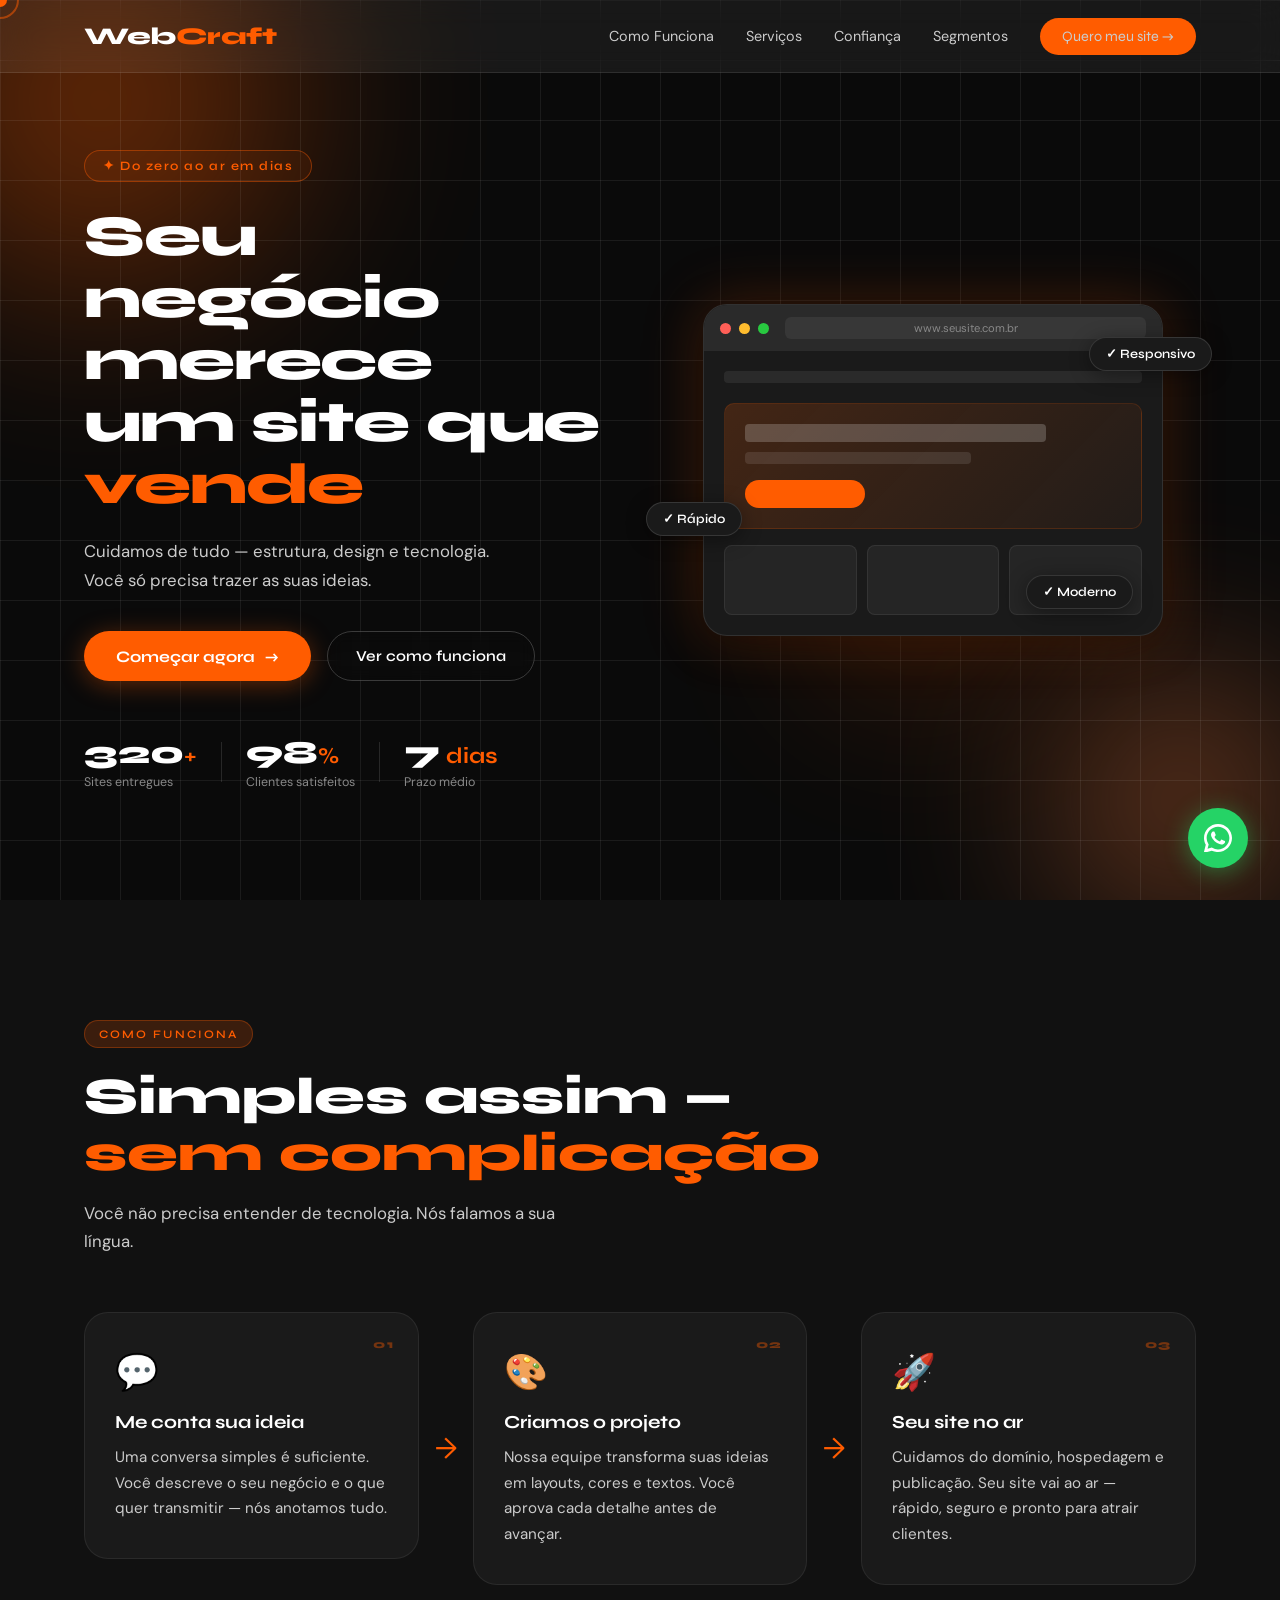
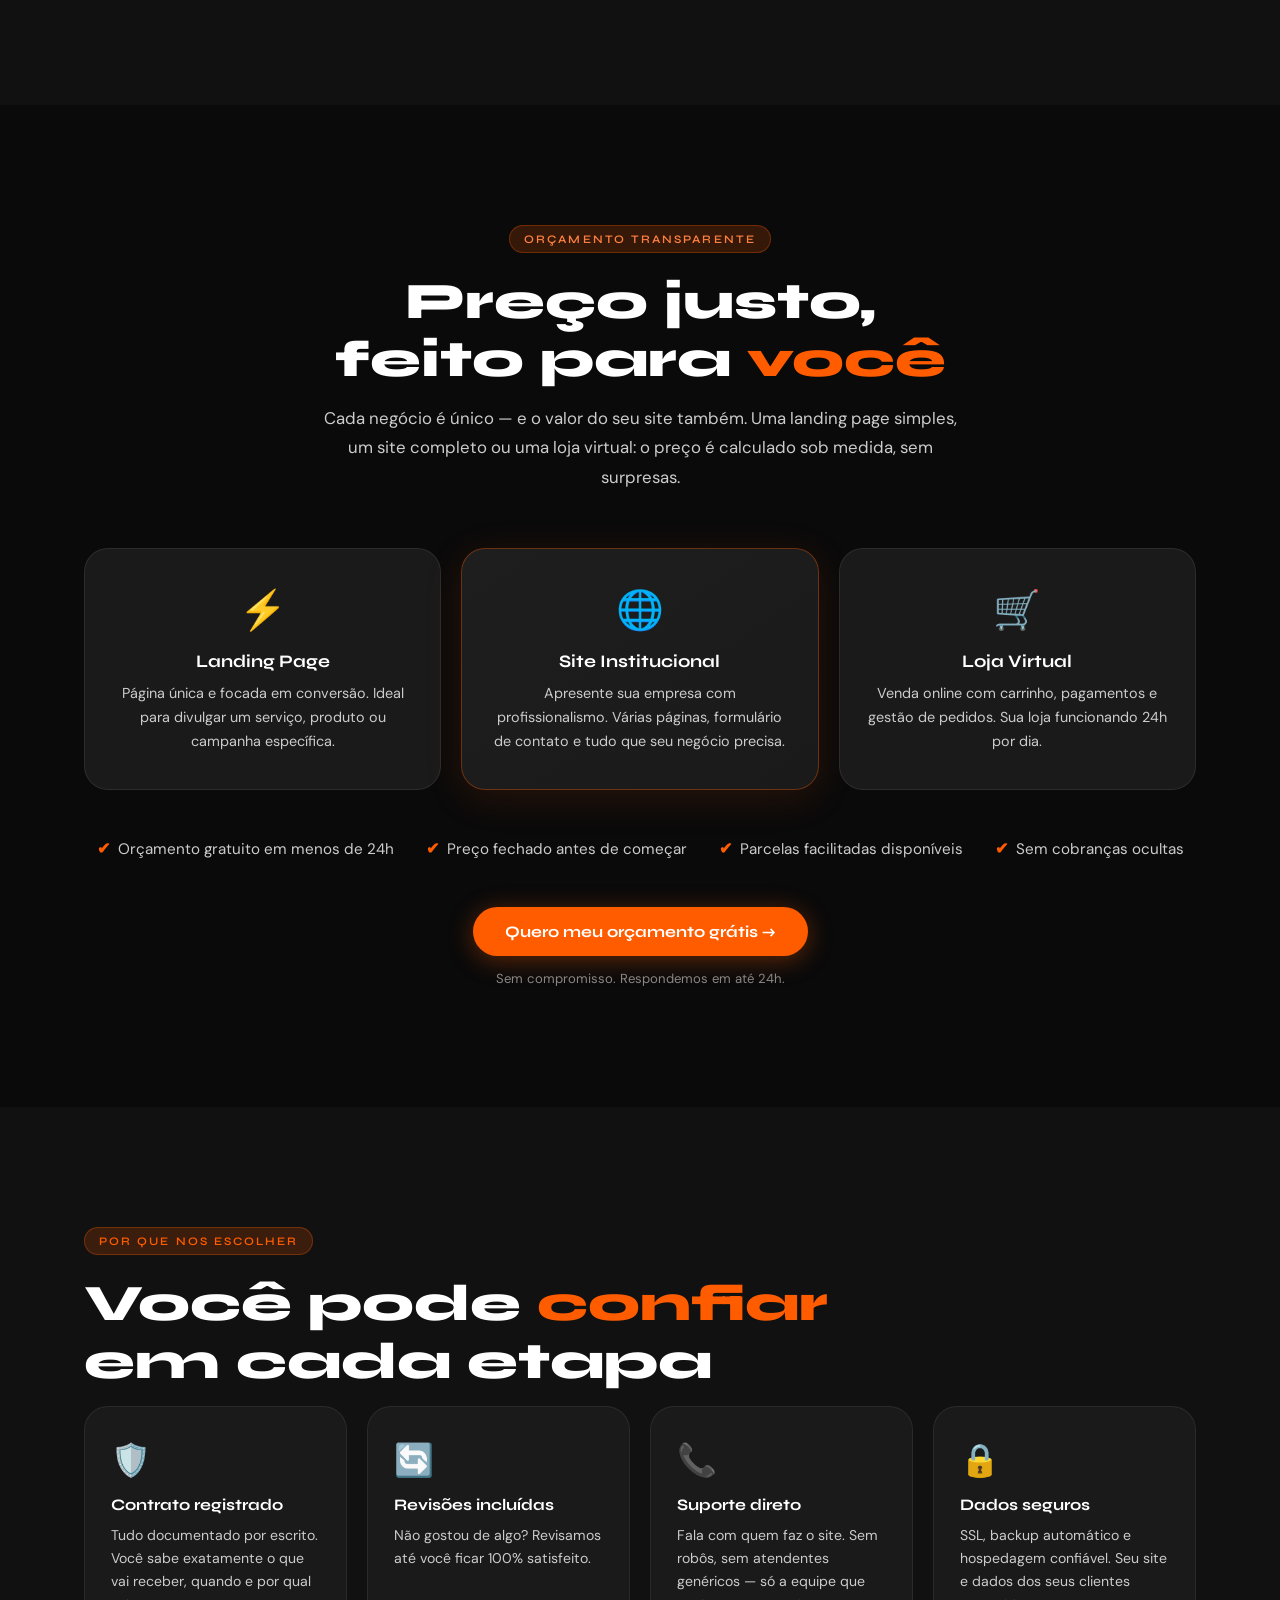
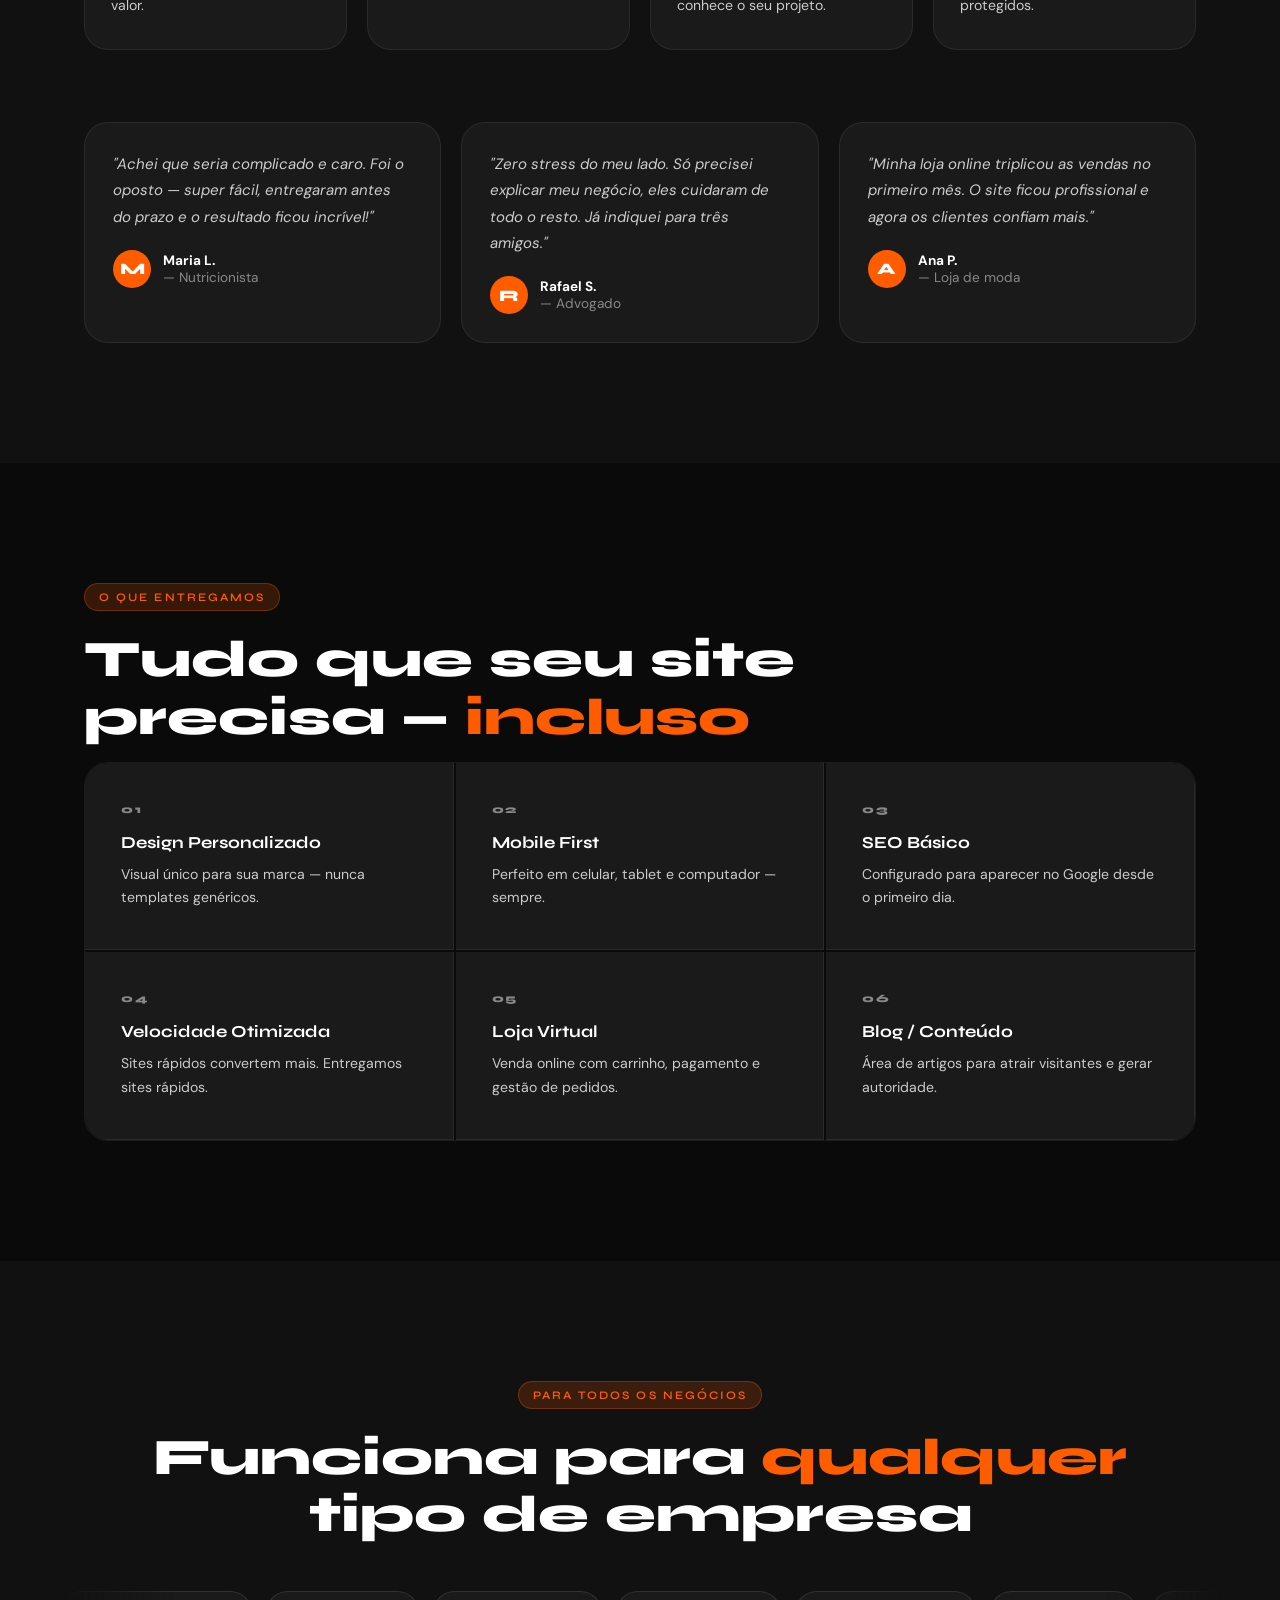
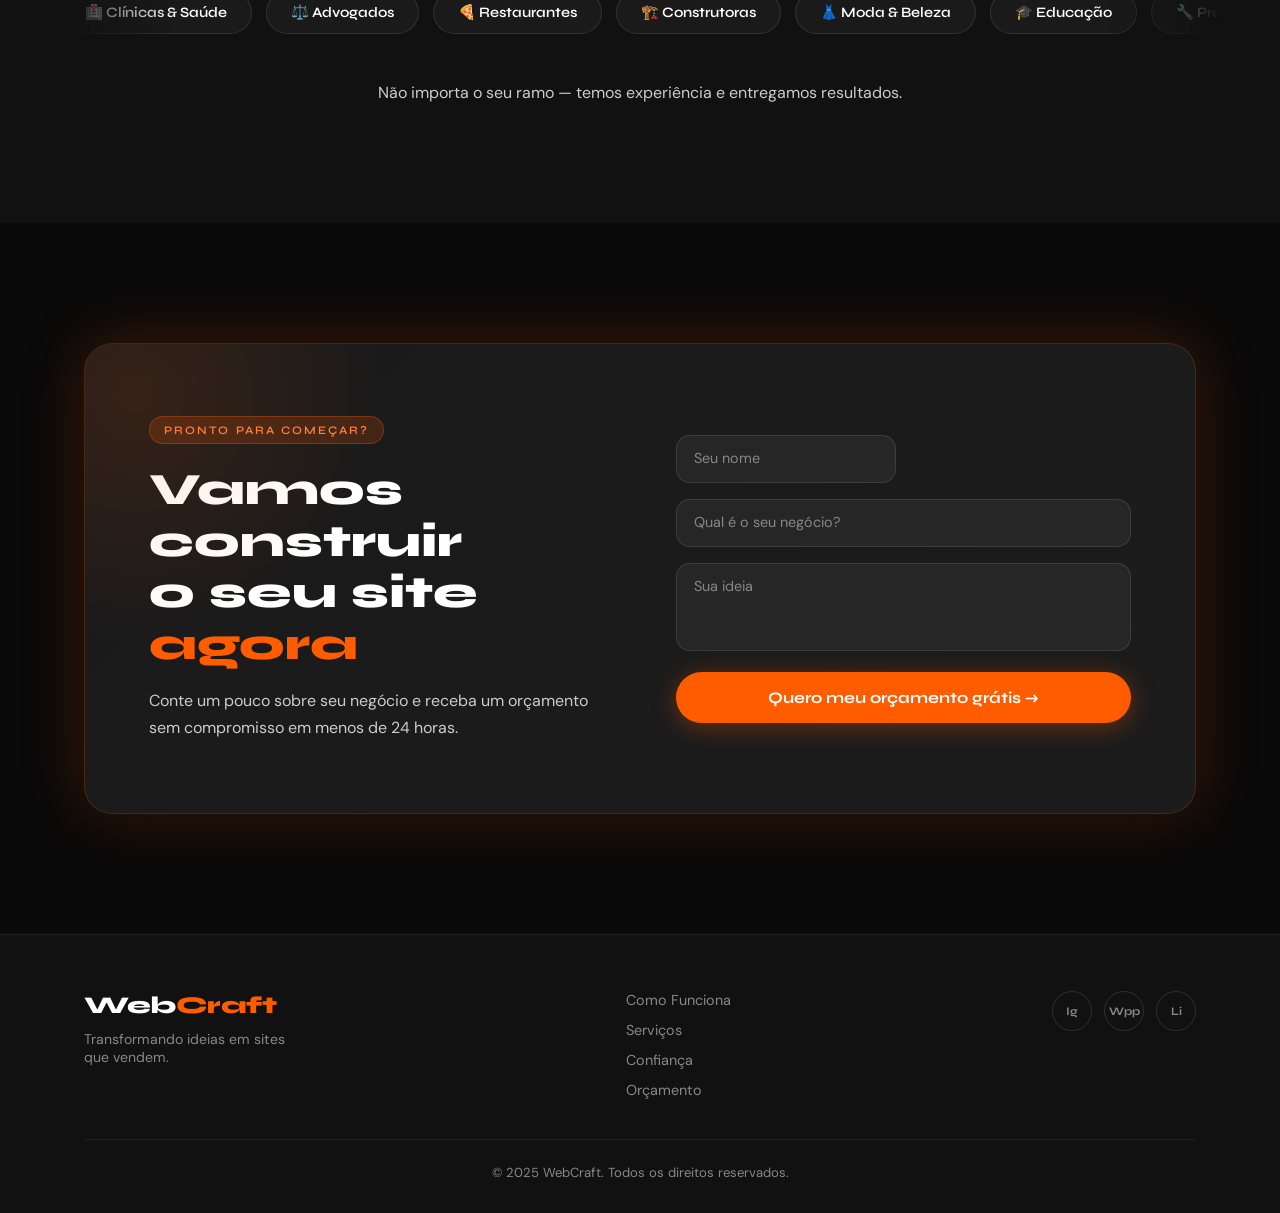
<file: index.html>
<!DOCTYPE html>
<html lang="pt-BR">
<head>
  <meta charset="UTF-8" />
  <meta name="viewport" content="width=device-width, initial-scale=1.0" />
  <title>WebCraft — Seu Site. Do Zero ao Ar.</title>

  <!-- Pré-carrega a fonte para evitar layout shift -->
  <link rel="preconnect" href="https://fonts.googleapis.com" />
  <link rel="preconnect" href="https://fonts.gstatic.com" crossorigin />
  <link href="https://fonts.googleapis.com/css2?family=Syne:wght@400;600;700;800&family=DM+Sans:wght@300;400;500&display=swap" rel="stylesheet" />

  <link rel="stylesheet" href="style.css" />
</head>
<body>

  <!-- CURSOR -->
  <div class="cursor" id="cursor"></div>
  <div class="cursor-trail" id="cursorTrail"></div>

  <!-- NAVBAR -->
  <header class="navbar" id="navbar">
    <div class="nav-inner">
      <a href="#" class="logo">Web<span>Craft</span></a>
      <nav class="nav-links">
        <a href="#como-funciona">Como Funciona</a>
        <a href="#servicos">Serviços</a>
        <a href="#confie">Confiança</a>
        <a href="#segmentos">Segmentos</a>
        <a href="#contato" class="btn-nav">Quero meu site →</a>
      </nav>
      <button class="menu-toggle" id="menuToggle" aria-label="Abrir menu">
        <span></span><span></span><span></span>
      </button>
    </div>
    <div class="nav-mobile" id="navMobile">
      <a href="#como-funciona">Como Funciona</a>
      <a href="#servicos">Serviços</a>
      <a href="#confie">Confiança</a>
      <a href="#segmentos">Segmentos</a>
      <a href="#contato">Quero meu site →</a>
    </div>
  </header>

  <!-- HERO -->
  <section class="hero-section" id="home">
    <div class="hero-bg">
      <div class="blob blob-1"></div>
      <div class="blob blob-2"></div>
      <div class="blob blob-3"></div>
      <div class="grid-overlay"></div>
    </div>

    <div class="hero-inner">
      <!-- COLUNA ESQUERDA -->
      <div class="hero-content">
        <div class="hero-badge reveal">✦ Do zero ao ar em dias</div>

        <h1 class="hero-title reveal">
          Seu negócio merece<br />
          um site que<br />
          <span class="hero-destaque" id="rotatingText">vende
        </h1>

        <p class="hero-sub reveal">
          Cuidamos de tudo — estrutura, design e tecnologia.<br />
          Você só precisa trazer as suas ideias.
        </p>

        <div class="hero-actions reveal">
          <a href="#contato" class="btn-primary">Começar agora <span class="arrow">→</span></a>
          <a href="#como-funciona" class="btn-ghost">Ver como funciona</a>
        </div>

        <div class="hero-stats reveal">
          <div class="stat">
            <span class="stat-num" data-target="320">0</span><span class="stat-suf">+</span>
            <p>Sites entregues</p>
          </div>
          <div class="stat-divider"></div>
          <div class="stat">
            <span class="stat-num" data-target="98">0</span><span class="stat-suf">%</span>
            <p>Clientes satisfeitos</p>
          </div>
          <div class="stat-divider"></div>
          <div class="stat">
            <span class="stat-num" data-target="7">0</span><span class="stat-suf"> dias</span>
            <p>Prazo médio</p>
          </div>
        </div>
      </div>

      <!-- COLUNA DIREITA -->
      <div class="hero-visual reveal">
        <div class="mockup-window">
          <div class="mockup-bar">
            <span class="dot red"></span>
            <span class="dot yellow"></span>
            <span class="dot green"></span>
            <div class="mockup-url">www.seusite.com.br</div>
          </div>
          <div class="mockup-body">
            <div class="mock-nav"></div>
            <div class="mock-hero">
              <div class="mock-h1"></div>
              <div class="mock-h2"></div>
              <div class="mock-btn"></div>
            </div>
            <div class="mock-cards">
              <div class="mock-card"></div>
              <div class="mock-card"></div>
              <div class="mock-card"></div>
            </div>
          </div>
        </div>
        <div class="floating-tag tag-1">✓ Responsivo</div>
        <div class="floating-tag tag-2">✓ Rápido</div>
        <div class="floating-tag tag-3">✓ Moderno</div>
      </div>
    </div>
  </section>

  <!-- COMO FUNCIONA -->
  <section class="como-funciona" id="como-funciona">
    <div class="container">
      <div class="section-label reveal">Como funciona</div>
      <h2 class="section-title reveal">Simples assim —<br /><em>sem complicação</em></h2>
      <p class="section-sub reveal">Você não precisa entender de tecnologia. Nós falamos a sua língua.</p>
      <div class="steps">
        <div class="step reveal">
          <div class="step-number">01</div>
          <div class="step-icon">💬</div>
          <h3>Me conta sua ideia</h3>
          <p>Uma conversa simples é suficiente. Você descreve o seu negócio e o que quer transmitir — nós anotamos tudo.</p>
        </div>
        <div class="step-arrow reveal">→</div>
        <div class="step reveal">
          <div class="step-number">02</div>
          <div class="step-icon">🎨</div>
          <h3>Criamos o projeto</h3>
          <p>Nossa equipe transforma suas ideias em layouts, cores e textos. Você aprova cada detalhe antes de avançar.</p>
        </div>
        <div class="step-arrow reveal">→</div>
        <div class="step reveal">
          <div class="step-number">03</div>
          <div class="step-icon">🚀</div>
          <h3>Seu site no ar</h3>
          <p>Cuidamos do domínio, hospedagem e publicação. Seu site vai ao ar — rápido, seguro e pronto para atrair clientes.</p>
        </div>
      </div>
    </div>
  </section>

  <!-- ORÇAMENTO -->
  <section class="orcamento" id="orcamento">
    <div class="container">
      <div class="orc-top reveal">
        <div class="section-label light">Orçamento transparente</div>
        <h2 class="section-title light">Preço justo,<br />feito para <em>você</em></h2>
        <p class="orc-intro">Cada negócio é único — e o valor do seu site também. Uma landing page simples, um site completo ou uma loja virtual: o preço é calculado sob medida, sem surpresas.</p>
      </div>
      <div class="orc-tipos reveal">
        <div class="orc-tipo-card">
          <div class="orc-tipo-icon">⚡</div>
          <h4>Landing Page</h4>
          <p>Página única e focada em conversão. Ideal para divulgar um serviço, produto ou campanha específica.</p>
        </div>
        <div class="orc-tipo-card destaque">
          <div class="orc-tipo-icon">🌐</div>
          <h4>Site Institucional</h4>
          <p>Apresente sua empresa com profissionalismo. Várias páginas, formulário de contato e tudo que seu negócio precisa.</p>
        </div>
        <div class="orc-tipo-card">
          <div class="orc-tipo-icon">🛒</div>
          <h4>Loja Virtual</h4>
          <p>Venda online com carrinho, pagamentos e gestão de pedidos. Sua loja funcionando 24h por dia.</p>
        </div>
      </div>
      <div class="orc-garantias reveal">
        <div class="orc-garantia"><span class="check">✔</span> Orçamento gratuito em menos de 24h</div>
        <div class="orc-garantia"><span class="check">✔</span> Preço fechado antes de começar</div>
        <div class="orc-garantia"><span class="check">✔</span> Parcelas facilitadas disponíveis</div>
        <div class="orc-garantia"><span class="check">✔</span> Sem cobranças ocultas</div>
      </div>
      <div class="orc-cta reveal">
        <a href="#contato" class="btn-primary">Quero meu orçamento grátis →</a>
        <p class="orc-obs">Sem compromisso. Respondemos em até 24h.</p>
      </div>
    </div>
  </section>

  <!-- CONFIANÇA -->
  <section class="confie" id="confie">
    <div class="container">
      <div class="section-label reveal">Por que nos escolher</div>
      <h2 class="section-title reveal">Você pode <em>confiar</em><br />em cada etapa</h2>
      <div class="trust-grid">
        <div class="trust-card reveal">
          <div class="trust-icon">🛡️</div>
          <h3>Contrato registrado</h3>
          <p>Tudo documentado por escrito. Você sabe exatamente o que vai receber, quando e por qual valor.</p>
        </div>
        <div class="trust-card reveal">
          <div class="trust-icon">🔄</div>
          <h3>Revisões incluídas</h3>
          <p>Não gostou de algo? Revisamos até você ficar 100% satisfeito.</p>
        </div>
        <div class="trust-card reveal">
          <div class="trust-icon">📞</div>
          <h3>Suporte direto</h3>
          <p>Fala com quem faz o site. Sem robôs, sem atendentes genéricos — só a equipe que conhece o seu projeto.</p>
        </div>
        <div class="trust-card reveal">
          <div class="trust-icon">🔒</div>
          <h3>Dados seguros</h3>
          <p>SSL, backup automático e hospedagem confiável. Seu site e dados dos seus clientes protegidos.</p>
        </div>
      </div>
      <div class="depoimentos reveal">
        <div class="dep-card">
          <p>"Achei que seria complicado e caro. Foi o oposto — super fácil, entregaram antes do prazo e o resultado ficou incrível!"</p>
          <div class="dep-author"><div class="dep-avatar">M</div><span><strong>Maria L.</strong> — Nutricionista</span></div>
        </div>
        <div class="dep-card">
          <p>"Zero stress do meu lado. Só precisei explicar meu negócio, eles cuidaram de todo o resto. Já indiquei para três amigos."</p>
          <div class="dep-author"><div class="dep-avatar">R</div><span><strong>Rafael S.</strong> — Advogado</span></div>
        </div>
        <div class="dep-card">
          <p>"Minha loja online triplicou as vendas no primeiro mês. O site ficou profissional e agora os clientes confiam mais."</p>
          <div class="dep-author"><div class="dep-avatar">A</div><span><strong>Ana P.</strong> — Loja de moda</span></div>
        </div>
      </div>
    </div>
  </section>

  <!-- SERVIÇOS -->
  <section class="servicos" id="servicos">
    <div class="container">
      <div class="section-label reveal">O que entregamos</div>
      <h2 class="section-title reveal">Tudo que seu site<br />precisa — <em>incluso</em></h2>
      <div class="servicos-grid">
        <div class="servico-item reveal"><span>01</span><h4>Design Personalizado</h4><p>Visual único para sua marca — nunca templates genéricos.</p></div>
        <div class="servico-item reveal"><span>02</span><h4>Mobile First</h4><p>Perfeito em celular, tablet e computador — sempre.</p></div>
        <div class="servico-item reveal"><span>03</span><h4>SEO Básico</h4><p>Configurado para aparecer no Google desde o primeiro dia.</p></div>
        <div class="servico-item reveal"><span>04</span><h4>Velocidade Otimizada</h4><p>Sites rápidos convertem mais. Entregamos sites rápidos.</p></div>
        <div class="servico-item reveal"><span>05</span><h4>Loja Virtual</h4><p>Venda online com carrinho, pagamento e gestão de pedidos.</p></div>
        <div class="servico-item reveal"><span>06</span><h4>Blog / Conteúdo</h4><p>Área de artigos para atrair visitantes e gerar autoridade.</p></div>
      </div>
    </div>
  </section>

  <!-- SEGMENTOS -->
  <section class="segmentos" id="segmentos">
    <div class="container">
      <div class="section-label reveal">Para todos os negócios</div>
      <h2 class="section-title reveal">Funciona para <em>qualquer</em><br />tipo de empresa</h2>
      <div class="seg-track-wrap">
        <div class="seg-track">
          <div class="seg-pill">🏥 Clínicas & Saúde</div>
          <div class="seg-pill">⚖️ Advogados</div>
          <div class="seg-pill">🍕 Restaurantes</div>
          <div class="seg-pill">🏗️ Construtoras</div>
          <div class="seg-pill">👗 Moda & Beleza</div>
          <div class="seg-pill">🎓 Educação</div>
          <div class="seg-pill">🔧 Prestadores de Serviço</div>
          <div class="seg-pill">🏠 Imobiliárias</div>
          <div class="seg-pill">📸 Fotógrafos</div>
          <div class="seg-pill">💼 Consultores</div>
          <div class="seg-pill">🐾 Pet shops</div>
          <div class="seg-pill">🎨 Designers</div>
          <div class="seg-pill">🏥 Clínicas & Saúde</div>
          <div class="seg-pill">⚖️ Advogados</div>
          <div class="seg-pill">🍕 Restaurantes</div>
          <div class="seg-pill">🏗️ Construtoras</div>
          <div class="seg-pill">👗 Moda & Beleza</div>
          <div class="seg-pill">🎓 Educação</div>
          <div class="seg-pill">🔧 Prestadores de Serviço</div>
          <div class="seg-pill">🏠 Imobiliárias</div>
          <div class="seg-pill">📸 Fotógrafos</div>
          <div class="seg-pill">💼 Consultores</div>
          <div class="seg-pill">🐾 Pet shops</div>
          <div class="seg-pill">🎨 Designers</div>
        </div>
      </div>
      <p class="seg-cta reveal">Não importa o seu ramo — temos experiência e entregamos resultados.</p>
    </div>
  </section>

  <!-- CONTATO -->
  <section class="contato" id="contato">
    <div class="container">
      <div class="cta-box reveal">
        <div class="cta-blob"></div>
        <div class="cta-text">
          <div class="section-label light">Pronto para começar?</div>
          <h2>Vamos construir<br />o seu site <em>agora</em></h2>
          <p>Conte um pouco sobre seu negócio e receba um orçamento sem compromisso em menos de 24 horas.</p>
        </div>
        <form class="cta-form" id="ctaForm" novalidate>
          <div class="form-row">
            <div class="form-group">
              <input type="text" id="nome" placeholder="Seu nome" required />
              <label for="nome">Seu nome</label>
            </div>
          </div>
          <div class="form-group">
            <input type="text" id="negocio" placeholder="Qual é o seu negócio?" required />
            <label for="negocio">Qual é o seu negócio?</label>
          </div>
          <div class="form-group">
            <textarea id="ideia" rows="3" placeholder="Descreva sua ideia (pode ser curto!)"></textarea>
            <label for="ideia">Sua ideia</label>
          </div>
          <button type="submit" class="btn-submit">
            <span class="btn-text">Quero meu orçamento grátis →</span>
            <span class="btn-loading" style="display:none">Enviando...</span>
          </button>
          <div class="form-success" id="formSuccess">
            ✅ Recebemos! Entraremos em contato em até 24h.
          </div>
        </form>
      </div>
    </div>
  </section>

  <!-- FOOTER -->
  <footer class="footer">
    <div class="container">
      <div class="footer-inner">
        <div class="footer-brand">
          <a href="#" class="logo">Web<span>Craft</span></a>
          <p>Transformando ideias em sites que vendem.</p>
        </div>
        <div class="footer-links">
          <a href="#como-funciona">Como Funciona</a>
          <a href="#servicos">Serviços</a>
          <a href="#confie">Confiança</a>
          <a href="#contato">Orçamento</a>
        </div>
        <div class="footer-social">
          <a href="#" aria-label="Instagram">Ig</a>
          <a href="#" aria-label="WhatsApp">Wpp</a>
          <a href="#" aria-label="LinkedIn">Li</a>
        </div>
      </div>
      <div class="footer-bottom">
        <p>© 2025 WebCraft. Todos os direitos reservados.</p>
      </div>
    </div>
  </footer>

<!-- BOTÃO FLUTUANTE WHATSAPP -->
  <a href="https://wa.me/5527997474351?text=Olá!%20Vim%20pelo%20site%20e%20quero%20um%20orçamento!" 
   class="whatsapp-float" 
   target="_blank" 
   aria-label="Falar no WhatsApp">
   <svg xmlns="http://www.w3.org/2000/svg" viewBox="0 0 24 24" fill="white" width="28" height="28">
     <path d="M17.472 14.382c-.297-.149-1.758-.867-2.03-.967-.273-.099-.471-.148-.67.15-.197.297-.767.966-.94 1.164-.173.199-.347.223-.644.075-.297-.15-1.255-.463-2.39-1.475-.883-.788-1.48-1.761-1.653-2.059-.173-.297-.018-.458.13-.606.134-.133.298-.347.446-.52.149-.174.198-.298.298-.497.099-.198.05-.371-.025-.52-.075-.149-.669-1.612-.916-2.207-.242-.579-.487-.5-.669-.51-.173-.008-.371-.01-.57-.01-.198 0-.52.074-.792.372-.272.297-1.04 1.016-1.04 2.479 0 1.462 1.065 2.875 1.213 3.074.149.198 2.096 3.2 5.077 4.487.709.306 1.262.489 1.694.625.712.227 1.36.195 1.871.118.571-.085 1.758-.719 2.006-1.413.248-.694.248-1.289.173-1.413-.074-.124-.272-.198-.57-.347z"/>
     <path d="M12 0C5.373 0 0 5.373 0 12c0 2.123.554 4.117 1.528 5.845L.057 23.526a.75.75 0 00.917.917l5.681-1.471A11.945 11.945 0 0012 24c6.627 0 12-5.373 12-12S18.627 0 12 0zm0 21.75a9.695 9.695 0 01-4.943-1.352l-.355-.21-3.671.95.974-3.564-.23-.368A9.694 9.694 0 012.25 12C2.25 6.615 6.615 2.25 12 2.25S21.75 6.615 21.75 12 17.385 21.75 12 21.75z"/>
   </svg>
   <span class="whatsapp-tooltip">Falar no WhatsApp</span>
   </a>

  <script src="script.js"></script>
</body>
</html>
</file>
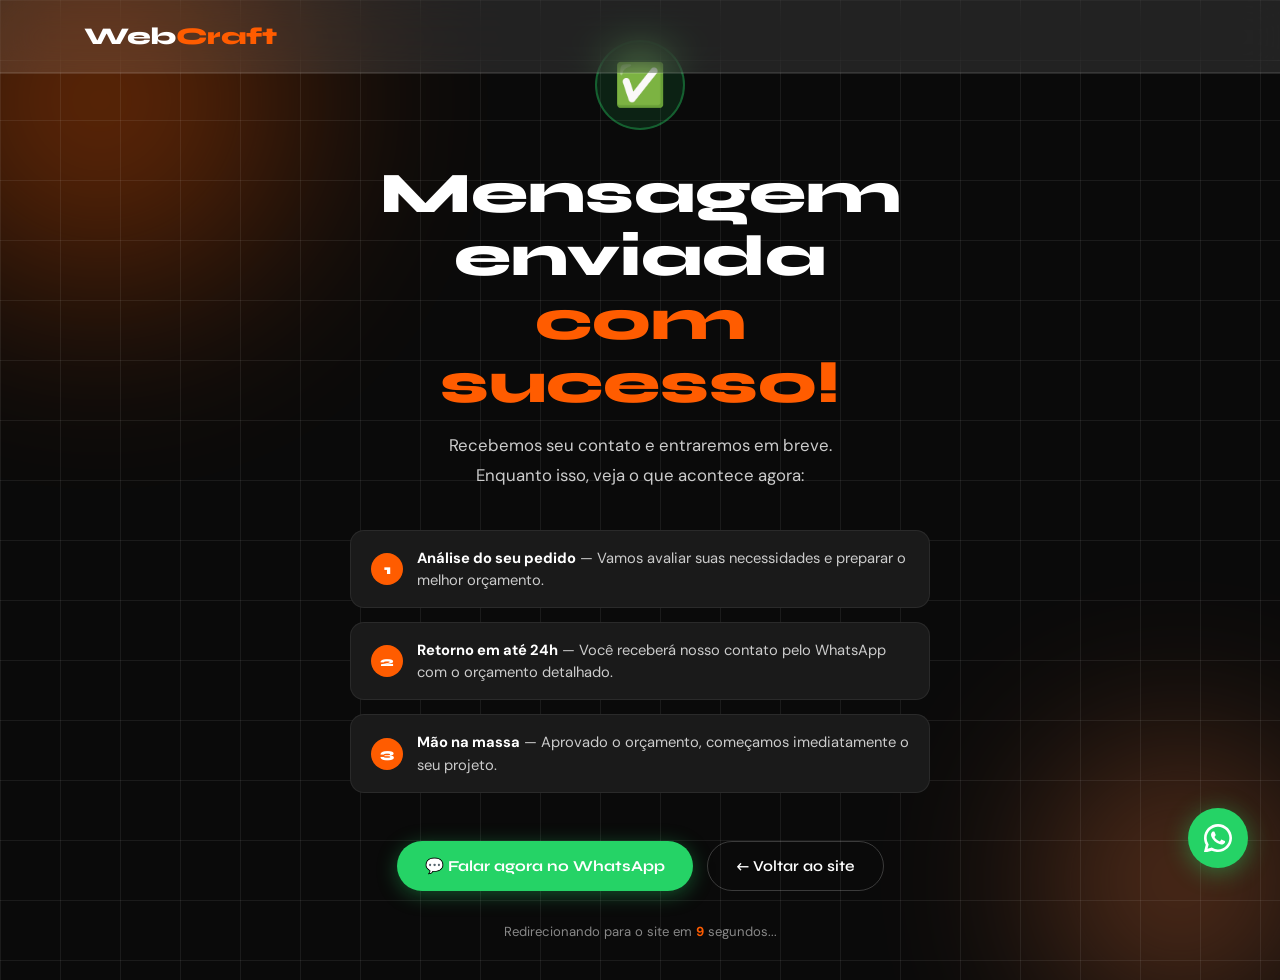
<file: obrigado.html>
<!DOCTYPE html>
<html lang="pt-BR">
<head>
  <meta charset="UTF-8" />
  <meta name="viewport" content="width=device-width, initial-scale=1.0" />
  <title>Obrigado! — WebCraft</title>
  <link rel="preconnect" href="https://fonts.googleapis.com" />
  <link rel="preconnect" href="https://fonts.gstatic.com" crossorigin />
  <link href="https://fonts.googleapis.com/css2?family=Syne:wght@400;600;700;800&family=DM+Sans:wght@300;400;500&display=swap" rel="stylesheet" />
  <link rel="stylesheet" href="style.css" />
</head>
<body>

  <!-- NAVBAR -->
  <header class="navbar scrolled">
    <div class="nav-inner">
      <a href="index.html" class="logo">Web<span>Craft</span></a>
    </div>
  </header>

  <!-- CONTEÚDO -->
  <section class="obrigado-section">
    <div class="obrigado-bg">
      <div class="blob blob-1"></div>
      <div class="blob blob-2"></div>
      <div class="grid-overlay"></div>
    </div>

    <div class="obrigado-inner">
      <div class="obrigado-icon">✅</div>

      <h1 class="obrigado-title">
        Mensagem enviada<br /><span>com sucesso!</span>
      </h1>

      <p class="obrigado-sub">
        Recebemos seu contato e entraremos em breve.<br />
        Enquanto isso, veja o que acontece agora:
      </p>

      <div class="obrigado-steps">
        <div class="obrigado-step">
          <div class="obrigado-step-num">1</div>
          <p><strong>Análise do seu pedido</strong> — Vamos avaliar suas necessidades e preparar o melhor orçamento.</p>
        </div>
        <div class="obrigado-step">
          <div class="obrigado-step-num">2</div>
          <p><strong>Retorno em até 24h</strong> — Você receberá nosso contato pelo WhatsApp com o orçamento detalhado.</p>
        </div>
        <div class="obrigado-step">
          <div class="obrigado-step-num">3</div>
          <p><strong>Mão na massa</strong> — Aprovado o orçamento, começamos imediatamente o seu projeto.</p>
        </div>
      </div>

      <div class="obrigado-actions">
        <a href="https://wa.me/5527997474351?text=Olá!%20Acabei%20de%20enviar%20o%20formulário%20e%20quero%20conversar."
           class="btn-wpp" target="_blank">
          💬 Falar agora no WhatsApp
        </a>
        <a href="index.html" class="btn-ghost">← Voltar ao site</a>
      </div>

      <p class="redirect-msg">
        Redirecionando para o site em <span id="countdown">10</span> segundos...
      </p>
    </div>
  </section>

  <!-- BOTÃO FLUTUANTE WHATSAPP -->
  <a href="https://wa.me/5527997474351?text=Olá!%20Vim%20pelo%20site%20e%20quero%20um%20orçamento!"
     class="whatsapp-float" target="_blank" aria-label="Falar no WhatsApp">
    <svg xmlns="http://www.w3.org/2000/svg" viewBox="0 0 24 24" fill="white" width="28" height="28">
      <path d="M17.472 14.382c-.297-.149-1.758-.867-2.03-.967-.273-.099-.471-.148-.67.15-.197.297-.767.966-.94 1.164-.173.199-.347.223-.644.075-.297-.15-1.255-.463-2.39-1.475-.883-.788-1.48-1.761-1.653-2.059-.173-.297-.018-.458.13-.606.134-.133.298-.347.446-.52.149-.174.198-.298.298-.497.099-.198.05-.371-.025-.52-.075-.149-.669-1.612-.916-2.207-.242-.579-.487-.5-.669-.51-.173-.008-.371-.01-.57-.01-.198 0-.52.074-.792.372-.272.297-1.04 1.016-1.04 2.479 0 1.462 1.065 2.875 1.213 3.074.149.198 2.096 3.2 5.077 4.487.709.306 1.262.489 1.694.625.712.227 1.36.195 1.871.118.571-.085 1.758-.719 2.006-1.413.248-.694.248-1.289.173-1.413-.074-.124-.272-.198-.57-.347z"/>
      <path d="M12 0C5.373 0 0 5.373 0 12c0 2.123.554 4.117 1.528 5.845L.057 23.526a.75.75 0 00.917.917l5.681-1.471A11.945 11.945 0 0012 24c6.627 0 12-5.373 12-12S18.627 0 12 0zm0 21.75a9.695 9.695 0 01-4.943-1.352l-.355-.21-3.671.95.974-3.564-.23-.368A9.694 9.694 0 012.25 12C2.25 6.615 6.615 2.25 12 2.25S21.75 6.615 21.75 12 17.385 21.75 12 21.75z"/>
    </svg>
    <span class="whatsapp-tooltip">Falar no WhatsApp</span>
  </a>

  <script>
    let count = 10;
    const el = document.getElementById('countdown');
    const timer = setInterval(() => {
      count--;
      el.textContent = count;
      if (count <= 0) {
        clearInterval(timer);
        window.location.href = 'index.html';
      }
    }, 1000);
  </script>

</body>
</html>
</file>
<file: style.css>
/* =============================================
   WEBCRAFT — style.css
   Paleta: Laranja vibrante + Preto + Branco
   Tipografia: Syne (display) + DM Sans (corpo)
   ============================================= */

/* ===== RESET & VARIÁVEIS ===== */
*, *::before, *::after { box-sizing: border-box; margin: 0; padding: 0; }

:root {
  --orange:      #FF5C00;
  --orange-light:#FF8040;
  --orange-glow: rgba(255,92,0,0.18);
  --black:       #0A0A0A;
  --dark:        #111111;
  --dark2:       #1A1A1A;
  --mid:         #2A2A2A;
  --gray:        #888888;
  --light-gray:  #CCCCCC;
  --white:       #FFFFFF;
  --off-white:   #F5F4F0;

  --font-display: 'Syne', sans-serif;
  --font-body:    'DM Sans', sans-serif;

  --radius:   14px;
  --radius-lg:24px;
  --shadow:   0 8px 40px rgba(0,0,0,0.35);
  --glow:     0 0 60px rgba(255,92,0,0.25);
  --trans:    0.35s cubic-bezier(0.4,0,0.2,1);
}

html { scroll-behavior: smooth; }

body {
  font-family: var(--font-body);
  background: var(--black);
  color: var(--white);
  overflow-x: hidden;
  cursor: none;
}

/* ===== CURSOR PERSONALIZADO ===== */
.cursor {
  position: fixed;
  width: 14px;
  height: 14px;
  background: var(--orange);
  border-radius: 50%;
  pointer-events: none;
  z-index: 9999;
  transform: translate(-50%,-50%);
  transition: transform 0.08s ease, width 0.2s ease, height 0.2s ease;
  mix-blend-mode: normal;
}

.cursor-trail {
  position: fixed;
  width: 38px;
  height: 38px;
  border: 2px solid var(--orange);
  border-radius: 50%;
  pointer-events: none;
  z-index: 9998;
  transform: translate(-50%,-50%);
  transition: left 0.12s ease, top 0.12s ease, width 0.2s ease, height 0.2s ease, opacity 0.2s ease;
  opacity: 0.5;
}

body:hover .cursor { opacity: 1; }

/* ===== UTILITÁRIOS ===== */
.container {
  max-width: 1160px;
  margin: 0 auto;
  padding: 0 24px;
}

.section-label {
  display: inline-block;
  font-family: var(--font-display);
  font-size: 0.72rem;
  font-weight: 600;
  letter-spacing: 0.18em;
  text-transform: uppercase;
  color: var(--orange);
  background: var(--orange-glow);
  border: 1px solid rgba(255,92,0,0.3);
  padding: 6px 14px;
  border-radius: 100px;
  margin-bottom: 20px;
}
.section-label.light { color: var(--orange-light); }

.section-title {
  font-family: var(--font-display);
  font-size: clamp(2rem, 4vw, 3.2rem);
  font-weight: 800;
  line-height: 1.12;
  margin-bottom: 16px;
}
.section-title em {
  font-style: normal;
  color: var(--orange);
}
.section-title.light { color: var(--white); }

.section-sub {
  color: var(--light-gray);
  font-size: 1.05rem;
  max-width: 480px;
  margin-bottom: 56px;
  line-height: 1.7;
}

/* ===== BOTÕES ===== */
.btn-primary {
  display: inline-flex;
  align-items: center;
  gap: 10px;
  background: var(--orange);
  color: var(--white);
  font-family: var(--font-display);
  font-weight: 700;
  font-size: 1rem;
  padding: 15px 32px;
  border-radius: 100px;
  text-decoration: none;
  transition: var(--trans);
  box-shadow: 0 4px 24px rgba(255,92,0,0.35);
  position: relative;
  overflow: hidden;
}
.btn-primary::before {
  content: '';
  position: absolute;
  inset: 0;
  background: linear-gradient(135deg, rgba(255,255,255,0.15), transparent);
  opacity: 0;
  transition: opacity 0.3s;
}
.btn-primary:hover { transform: translateY(-3px); box-shadow: 0 8px 36px rgba(255,92,0,0.5); }
.btn-primary:hover::before { opacity: 1; }
.btn-primary .arrow { display: inline-block; transition: transform 0.3s; }
.btn-primary:hover .arrow { transform: translateX(5px); }

.btn-ghost {
  display: inline-flex;
  align-items: center;
  gap: 8px;
  color: var(--white);
  font-family: var(--font-display);
  font-weight: 600;
  font-size: 0.95rem;
  padding: 15px 28px;
  border-radius: 100px;
  border: 1.5px solid rgba(255,255,255,0.2);
  text-decoration: none;
  transition: var(--trans);
  backdrop-filter: blur(8px);
}
.btn-ghost:hover { border-color: var(--orange); color: var(--orange); transform: translateY(-2px); }

.btn-nav {
  background: var(--orange);
  color: var(--white);
  font-family: var(--font-display);
  font-weight: 700;
  font-size: 0.88rem;
  padding: 10px 22px;
  border-radius: 100px;
  text-decoration: none;
  transition: var(--trans);
}
.btn-nav:hover { background: var(--orange-light); transform: translateY(-2px); }

/* ===== ANIMAÇÃO DE REVEAL ===== */
.reveal {
  opacity: 0;
  transform: translateY(36px);
  transition: opacity 0.7s ease, transform 0.7s ease;
}
.reveal.visible {
  opacity: 1;
  transform: translateY(0);
}

/* ===== NAVBAR ===== */
.navbar {
  position: fixed;
  top: 0; left: 0; right: 0;
  z-index: 9000;
  padding: 0;
  background: rgba(255,255,255,0.06);
  backdrop-filter: blur(16px);
  border-bottom: 1px solid rgba(255,255,255,0.1);
  transition: background 0.4s, backdrop-filter 0.4s, box-shadow 0.4s;
}
.navbar.scrolled {
  background: rgba(255,255,255,0.1);
  backdrop-filter: blur(20px);
  box-shadow: 0 1px 0 rgba(255,255,255,0.12);
}

.nav-inner {
  max-width: 1160px;
  margin: 0 auto;
  padding: 0 24px;
  height: 72px;
  display: flex;
  align-items: center;
  justify-content: space-between;
}

.logo {
  font-family: var(--font-display);
  font-size: 1.5rem;
  font-weight: 800;
  color: var(--white);
  text-decoration: none;
  letter-spacing: -0.02em;
}
.logo span { color: var(--orange); }

.nav-links {
  display: flex;
  align-items: center;
  gap: 32px;
}
.nav-links a {
  color: var(--light-gray);
  text-decoration: none;
  font-size: 0.9rem;
  font-weight: 400;
  transition: color 0.25s;
}
.nav-links a:hover { color: var(--white); }

.menu-toggle {
  display: none;
  flex-direction: column;
  gap: 5px;
  background: none;
  border: none;
  cursor: pointer;
  padding: 4px;
}
.menu-toggle span {
  display: block;
  width: 24px;
  height: 2px;
  background: var(--white);
  border-radius: 2px;
  transition: var(--trans);
}

.nav-mobile {
  display: none;
  flex-direction: column;
  gap: 0;
  background: rgba(10,10,10,0.98);
  border-top: 1px solid rgba(255,255,255,0.07);
}
.nav-mobile a {
  color: var(--light-gray);
  text-decoration: none;
  font-size: 1rem;
  padding: 16px 24px;
  border-bottom: 1px solid rgba(255,255,255,0.05);
  transition: color 0.2s, background 0.2s;
}
.nav-mobile a:hover { color: var(--orange); background: rgba(255,92,0,0.06); }
.nav-mobile.open { display: flex; }

@media (max-width: 768px) {
  .nav-links { display: none; }
  .menu-toggle { display: flex; }
}

/* ===== HERO ===== */

/* Seção wrapper — ocupa a tela toda e centraliza */
.hero-section {
  min-height: 100vh;
  position: relative;
  overflow: hidden;
  display: flex;
  align-items: center;
}

/* Fundo com blobs — posição absoluta dentro da seção */
.hero-bg {
  position: absolute;
  inset: 0;
  z-index: 0;
  pointer-events: none;
  overflow: hidden;
}

.blob {
  position: absolute;
  border-radius: 50%;
  filter: blur(80px);
  opacity: 0.45;
}
.blob-1 {
  width: 600px; height: 600px;
  background: radial-gradient(circle, #FF5C00 0%, transparent 70%);
  top: -200px; left: -200px;
  animation: blobFloat 9s ease-in-out infinite alternate;
}
.blob-2 {
  width: 400px; height: 400px;
  background: radial-gradient(circle, #FF8040 0%, transparent 70%);
  bottom: -100px; right: -100px;
  animation: blobFloat 12s ease-in-out infinite alternate-reverse;
}
.blob-3 {
  width: 300px; height: 300px;
  background: radial-gradient(circle, #FF5C00 0%, transparent 70%);
  top: 50%; left: 60%;
  animation: blobFloat 15s ease-in-out infinite alternate;
  opacity: 0.25;
}
@keyframes blobFloat {
  from { transform: translate(0,0) scale(1); }
  to   { transform: translate(40px,30px) scale(1.08); }
}

.grid-overlay {
  position: absolute;
  inset: 0;
  background-image:
    linear-gradient(rgba(255,255,255,0.07) 1px, transparent 1px),
    linear-gradient(90deg, rgba(255,255,255,0.07) 1px, transparent 1px);
  background-size: 60px 60px;
}

/* Grid interno com as duas colunas */
.hero-inner {
  position: relative;
  z-index: 1;
  width: 100%;
  max-width: 1160px;
  margin: 0 auto;
  padding: 120px 24px 80px;
  display: grid;
  grid-template-columns: 1fr 1fr;
  gap: 60px;
  align-items: center;
}

/* Badge */
.hero-badge {
  display: inline-block;
  font-family: var(--font-display);
  font-size: 0.8rem;
  font-weight: 600;
  letter-spacing: 0.12em;
  color: var(--orange);
  border: 1.5px solid rgba(255,92,0,0.4);
  padding: 7px 18px;
  border-radius: 100px;
  margin-bottom: 24px;
  background: rgba(255,92,0,0.08);
}

/* Título principal — tamanho FIXO para não oscilar */
.hero-title {
  font-family: var(--font-display);
  font-size: 3.6rem;
  font-weight: 800;
  line-height: 1.08;
  letter-spacing: -0.02em;
  margin-bottom: 20px;
  /* Reserva espaço fixo — evita reflow quando a fonte carrega */
  font-synthesis: none;
}

/* Palavra laranja — inline, sem bloco separado */
.hero-destaque {
  color: var(--orange);
  display: inline-block;
}

.hero-sub {
  color: var(--light-gray);
  font-size: 1.05rem;
  line-height: 1.75;
  margin-bottom: 36px;
  max-width: 440px;
}

.hero-actions {
  display: flex;
  gap: 16px;
  flex-wrap: wrap;
  margin-bottom: 52px;
}

.hero-stats {
  display: flex;
  align-items: center;
  gap: 24px;
}
.stat { text-align: left; }
.stat-num {
  font-family: var(--font-display);
  font-size: 2rem;
  font-weight: 800;
  color: var(--white);
}
.stat-suf {
  font-family: var(--font-display);
  font-size: 1.4rem;
  color: var(--orange);
  font-weight: 700;
}
.stat p { font-size: 0.78rem; color: var(--gray); margin-top: 2px; }
.stat-divider { width: 1px; height: 40px; background: rgba(255,255,255,0.12); flex-shrink: 0; }

/* Mockup */
.hero-visual {
  position: relative;
  display: flex;
  justify-content: center;
  align-items: center;
}

.mockup-window {
  background: var(--dark2);
  border: 1px solid rgba(255,255,255,0.1);
  border-radius: var(--radius-lg);
  overflow: hidden;
  width: 100%;
  max-width: 460px;
  box-shadow: var(--shadow), var(--glow);
  animation: floatY 5s ease-in-out infinite;
}
@keyframes floatY {
  0%, 100% { transform: translateY(0); }
  50%       { transform: translateY(-14px); }
}

.mockup-bar {
  background: var(--mid);
  padding: 12px 16px;
  display: flex;
  align-items: center;
  gap: 8px;
}
.dot { width: 11px; height: 11px; border-radius: 50%; flex-shrink: 0; }
.dot.red    { background: #FF5F57; }
.dot.yellow { background: #FEBC2E; }
.dot.green  { background: #28C840; }
.mockup-url {
  flex: 1;
  background: rgba(255,255,255,0.06);
  border-radius: 6px;
  padding: 4px 10px;
  font-size: 0.7rem;
  color: var(--gray);
  margin-left: 8px;
  text-align: center;
}

.mockup-body { padding: 20px; }
.mock-nav {
  height: 12px;
  background: rgba(255,255,255,0.07);
  border-radius: 4px;
  margin-bottom: 20px;
}
.mock-hero {
  background: linear-gradient(135deg, rgba(255,92,0,0.18), rgba(255,92,0,0.04));
  border-radius: 10px;
  padding: 20px;
  margin-bottom: 16px;
  border: 1px solid rgba(255,92,0,0.15);
}
.mock-h1 { height: 18px; background: rgba(255,255,255,0.2); border-radius: 4px; width: 80%; margin-bottom: 10px; }
.mock-h2 { height: 12px; background: rgba(255,255,255,0.1); border-radius: 4px; width: 60%; margin-bottom: 16px; }
.mock-btn { height: 28px; background: var(--orange); border-radius: 100px; width: 120px; }

.mock-cards { display: grid; grid-template-columns: repeat(3,1fr); gap: 10px; }
.mock-card {
  height: 70px;
  background: rgba(255,255,255,0.05);
  border-radius: 8px;
  border: 1px solid rgba(255,255,255,0.07);
  animation: shimmer 2.5s ease-in-out infinite;
}
.mock-card:nth-child(2) { animation-delay: 0.4s; }
.mock-card:nth-child(3) { animation-delay: 0.8s; }
@keyframes shimmer {
  0%, 100% { opacity: 0.5; }
  50%       { opacity: 1; }
}

.floating-tag {
  position: absolute;
  background: var(--dark2);
  border: 1px solid rgba(255,255,255,0.12);
  border-radius: 100px;
  padding: 8px 16px;
  font-size: 0.8rem;
  font-family: var(--font-display);
  font-weight: 600;
  color: var(--white);
  white-space: nowrap;
  box-shadow: 0 4px 20px rgba(0,0,0,0.4);
}
.tag-1 { top: 10%; right: -16px; animation: floatTag 6s ease-in-out infinite; }
.tag-2 { bottom: 30%; left: -24px; animation: floatTag 7s ease-in-out infinite 1s; }
.tag-3 { bottom: 8%; right: 12%; animation: floatTag 5s ease-in-out infinite 0.5s; }
@keyframes floatTag {
  0%, 100% { transform: translateY(0); }
  50%       { transform: translateY(-8px); }
}

/* Mobile */
@media (max-width: 900px) {
  .hero-inner {
    grid-template-columns: 1fr;
    text-align: center;
    padding-top: 100px;
  }
  .hero-title { font-size: 2.6rem; }
  .hero-actions { justify-content: center; }
  .hero-stats { justify-content: center; flex-wrap: wrap; }
  .hero-visual { display: none; }
}

/* ===== COMO FUNCIONA ===== */
.como-funciona {
  padding: 120px 0;
  background: var(--dark);
  position: relative;
}

.steps {
  display: flex;
  align-items: flex-start;
  gap: 16px;
  margin-top: 16px;
}
.step {
  flex: 1;
  background: var(--dark2);
  border: 1px solid rgba(255,255,255,0.07);
  border-radius: var(--radius-lg);
  padding: 36px 30px;
  position: relative;
  transition: var(--trans);
}
.step:hover {
  border-color: rgba(255,92,0,0.35);
  transform: translateY(-6px);
  box-shadow: 0 16px 48px rgba(0,0,0,0.4), 0 0 30px rgba(255,92,0,0.1);
}
.step-number {
  position: absolute;
  top: 24px; right: 24px;
  font-family: var(--font-display);
  font-size: 0.72rem;
  font-weight: 800;
  color: rgba(255,92,0,0.4);
  letter-spacing: 0.1em;
}
.step-icon {
  font-size: 2.2rem;
  margin-bottom: 16px;
}
.step h3 {
  font-family: var(--font-display);
  font-size: 1.15rem;
  font-weight: 700;
  margin-bottom: 12px;
}
.step p { color: var(--light-gray); font-size: 0.95rem; line-height: 1.7; }

.step-arrow {
  font-size: 1.8rem;
  color: var(--orange);
  align-self: center;
  flex-shrink: 0;
  opacity: 0.7;
}

@media (max-width: 700px) {
  .steps { flex-direction: column; }
  .step-arrow { transform: rotate(90deg); align-self: center; }
}

/* ===== ORÇAMENTO ===== */
.orcamento {
  padding: 120px 0;
  background: var(--black);
}

.orc-top {
  text-align: center;
  max-width: 640px;
  margin: 0 auto 56px;
}
.orc-intro {
  color: var(--light-gray);
  font-size: 1.05rem;
  line-height: 1.75;
  margin-top: 16px;
}

.orc-tipos {
  display: grid;
  grid-template-columns: repeat(3, 1fr);
  gap: 20px;
  margin-bottom: 48px;
}

.orc-tipo-card {
  background: var(--dark2);
  border: 1px solid rgba(255,255,255,0.08);
  border-radius: var(--radius-lg);
  padding: 36px 28px;
  text-align: center;
  transition: var(--trans);
}
.orc-tipo-card:hover {
  border-color: rgba(255,92,0,0.3);
  transform: translateY(-6px);
  box-shadow: 0 16px 48px rgba(0,0,0,0.4), 0 0 30px rgba(255,92,0,0.08);
}
.orc-tipo-card.destaque {
  border-color: rgba(255,92,0,0.35);
  background: linear-gradient(145deg, #1e1e1e, #1a1a1a);
  box-shadow: 0 8px 40px rgba(255,92,0,0.12);
}
.orc-tipo-icon {
  font-size: 2.4rem;
  margin-bottom: 16px;
}
.orc-tipo-card h4 {
  font-family: var(--font-display);
  font-size: 1.1rem;
  font-weight: 700;
  margin-bottom: 10px;
  color: var(--white);
}
.orc-tipo-card p {
  color: var(--light-gray);
  font-size: 0.9rem;
  line-height: 1.65;
}

.orc-garantias {
  display: flex;
  flex-wrap: wrap;
  justify-content: center;
  gap: 12px 32px;
  margin-bottom: 48px;
}
.orc-garantia {
  display: flex;
  align-items: center;
  gap: 8px;
  color: var(--light-gray);
  font-size: 0.95rem;
}

.check {
  color: var(--orange);
  font-weight: 700;
  font-size: 1rem;
  flex-shrink: 0;
}

.orc-cta {
  text-align: center;
}
.orc-obs {
  color: var(--gray);
  font-size: 0.82rem;
  margin-top: 14px;
}

@media (max-width: 860px) {
  .orc-tipos { grid-template-columns: 1fr; gap: 16px; }
}

/* ===== CONFIE ===== */
.confie {
  padding: 120px 0;
  background: var(--dark);
}

.trust-grid {
  display: grid;
  grid-template-columns: repeat(4, 1fr);
  gap: 20px;
  margin-bottom: 72px;
}

.trust-card {
  background: var(--dark2);
  border: 1px solid rgba(255,255,255,0.07);
  border-radius: var(--radius-lg);
  padding: 32px 26px;
  transition: var(--trans);
}
.trust-card:hover {
  border-color: rgba(255,92,0,0.3);
  transform: translateY(-5px);
  box-shadow: 0 12px 40px rgba(0,0,0,0.35);
}
.trust-icon { font-size: 2rem; margin-bottom: 14px; }
.trust-card h3 {
  font-family: var(--font-display);
  font-size: 1rem;
  font-weight: 700;
  margin-bottom: 10px;
}
.trust-card p { color: var(--light-gray); font-size: 0.88rem; line-height: 1.65; }

@media (max-width: 900px) { .trust-grid { grid-template-columns: repeat(2,1fr); } }
@media (max-width: 500px) { .trust-grid { grid-template-columns: 1fr; } }

.depoimentos {
  display: grid;
  grid-template-columns: repeat(3,1fr);
  gap: 20px;
}

.dep-card {
  background: var(--dark2);
  border: 1px solid rgba(255,255,255,0.07);
  border-radius: var(--radius-lg);
  padding: 28px;
  transition: var(--trans);
}
.dep-card:hover { border-color: rgba(255,92,0,0.25); transform: translateY(-4px); }
.dep-card p {
  color: var(--light-gray);
  font-size: 0.94rem;
  line-height: 1.75;
  margin-bottom: 20px;
  font-style: italic;
}
.dep-author {
  display: flex;
  align-items: center;
  gap: 12px;
}
.dep-avatar {
  width: 38px; height: 38px;
  border-radius: 50%;
  background: var(--orange);
  color: var(--white);
  font-family: var(--font-display);
  font-weight: 800;
  font-size: 1rem;
  display: flex;
  align-items: center;
  justify-content: center;
  flex-shrink: 0;
}
.dep-author span { font-size: 0.85rem; color: var(--gray); }
.dep-author strong { color: var(--white); display: block; }

@media (max-width: 860px) { .depoimentos { grid-template-columns: 1fr; } }

/* ===== SERVIÇOS ===== */
.servicos {
  padding: 120px 0;
  background: var(--black);
}

.servicos-grid {
  display: grid;
  grid-template-columns: repeat(3, 1fr);
  gap: 2px;
  border: 1px solid rgba(255,255,255,0.07);
  border-radius: var(--radius-lg);
  overflow: hidden;
}

.servico-item {
  background: var(--dark2);
  padding: 40px 36px;
  border-right: 1px solid rgba(255,255,255,0.07);
  border-bottom: 1px solid rgba(255,255,255,0.07);
  transition: var(--trans);
  position: relative;
  overflow: hidden;
}
.servico-item::after {
  content: '';
  position: absolute;
  inset: 0;
  background: linear-gradient(135deg, rgba(255,92,0,0.06), transparent);
  opacity: 0;
  transition: opacity 0.35s;
}
.servico-item:hover { background: #1e1e1e; }
.servico-item:hover::after { opacity: 1; }
.servico-item:hover span { color: var(--orange); }

.servico-item span {
  display: block;
  font-family: var(--font-display);
  font-size: 0.7rem;
  font-weight: 800;
  color: var(--gray);
  letter-spacing: 0.15em;
  margin-bottom: 16px;
  transition: color 0.3s;
}
.servico-item h4 {
  font-family: var(--font-display);
  font-size: 1.05rem;
  font-weight: 700;
  margin-bottom: 10px;
}
.servico-item p { color: var(--light-gray); font-size: 0.88rem; line-height: 1.65; }

@media (max-width: 800px) { .servicos-grid { grid-template-columns: repeat(2,1fr); } }
@media (max-width: 500px) { .servicos-grid { grid-template-columns: 1fr; } }

/* ===== SEGMENTOS ===== */
.segmentos {
  padding: 120px 0;
  background: var(--dark);
  text-align: center;
}

.seg-track-wrap {
  overflow: hidden;
  margin: 48px -24px;
  -webkit-mask: linear-gradient(90deg, transparent, black 10%, black 90%, transparent);
  mask: linear-gradient(90deg, transparent, black 10%, black 90%, transparent);
}

.seg-track {
  display: flex;
  gap: 14px;
  width: max-content;
  animation: scrollTrack 28s linear infinite;
}

@keyframes scrollTrack {
  from { transform: translateX(0); }
  to   { transform: translateX(-50%); }
}
.seg-track:hover { animation-play-state: paused; }

.seg-pill {
  background: var(--dark2);
  border: 1px solid rgba(255,255,255,0.1);
  border-radius: 100px;
  padding: 12px 24px;
  font-family: var(--font-display);
  font-weight: 600;
  font-size: 0.9rem;
  white-space: nowrap;
  transition: var(--trans);
  cursor: default;
}
.seg-pill:hover {
  border-color: var(--orange);
  color: var(--orange);
  transform: scale(1.04);
}

.seg-cta {
  color: var(--light-gray);
  font-size: 1rem;
  margin-top: 16px;
}

/* ===== CONTATO ===== */
.contato {
  padding: 120px 0;
  background: var(--black);
}

.cta-box {
  background: linear-gradient(135deg, var(--dark2), #1c1c1c);
  border: 1.5px solid rgba(255,92,0,0.2);
  border-radius: 28px;
  padding: 72px 64px;
  display: grid;
  grid-template-columns: 1fr 1fr;
  gap: 72px;
  align-items: center;
  position: relative;
  overflow: hidden;
  box-shadow: var(--shadow), var(--glow);
}

.cta-blob {
  position: absolute;
  width: 500px;
  height: 500px;
  border-radius: 50%;
  background: radial-gradient(circle, rgba(255,92,0,0.12) 0%, transparent 70%);
  top: -200px;
  left: -200px;
  pointer-events: none;
}

.cta-text h2 {
  font-family: var(--font-display);
  font-size: clamp(1.8rem, 3.5vw, 2.8rem);
  font-weight: 800;
  line-height: 1.15;
  margin-bottom: 16px;
}
.cta-text h2 em { font-style: normal; color: var(--orange); }
.cta-text p { color: var(--light-gray); font-size: 1rem; line-height: 1.7; }

/* FORMULÁRIO */
.cta-form { display: flex; flex-direction: column; gap: 16px; position: relative; z-index: 1; }

.form-row { display: grid; grid-template-columns: 1fr 1fr; gap: 16px; }

.form-group {
  position: relative;
}
.form-group input,
.form-group textarea {
  width: 100%;
  background: rgba(255,255,255,0.05);
  border: 1.5px solid rgba(255,255,255,0.1);
  border-radius: var(--radius);
  padding: 16px 18px 10px;
  color: var(--white);
  font-family: var(--font-body);
  font-size: 0.95rem;
  outline: none;
  transition: border-color 0.3s, background 0.3s;
  resize: none;
}
.form-group input:focus,
.form-group textarea:focus {
  border-color: var(--orange);
  background: rgba(255,92,0,0.06);
}
.form-group input::placeholder,
.form-group textarea::placeholder {
  color: transparent;
}
.form-group label {
  position: absolute;
  left: 18px;
  top: 14px;
  color: var(--gray);
  font-size: 0.9rem;
  pointer-events: none;
  transition: all 0.25s;
}
.form-group input:focus ~ label,
.form-group input:not(:placeholder-shown) ~ label,
.form-group textarea:focus ~ label,
.form-group textarea:not(:placeholder-shown) ~ label {
  top: 6px;
  font-size: 0.68rem;
  color: var(--orange);
  letter-spacing: 0.04em;
}

.btn-submit {
  background: var(--orange);
  color: var(--white);
  font-family: var(--font-display);
  font-weight: 700;
  font-size: 1rem;
  padding: 16px 32px;
  border: none;
  border-radius: 100px;
  cursor: pointer;
  transition: var(--trans);
  box-shadow: 0 4px 24px rgba(255,92,0,0.35);
  position: relative;
  overflow: hidden;
}
.btn-submit:hover { transform: translateY(-3px); box-shadow: 0 8px 36px rgba(255,92,0,0.5); }
.btn-submit:active { transform: scale(0.98); }

.form-success {
  display: none;
  text-align: center;
  color: #4ade80;
  font-family: var(--font-display);
  font-weight: 600;
  font-size: 0.95rem;
  background: rgba(74,222,128,0.1);
  border: 1px solid rgba(74,222,128,0.25);
  border-radius: var(--radius);
  padding: 14px;
  margin-top: 4px;
}

@media (max-width: 860px) {
  .cta-box { grid-template-columns: 1fr; padding: 48px 32px; gap: 40px; }
  .form-row { grid-template-columns: 1fr; }
}

/* ===== FOOTER ===== */
.footer {
  background: var(--dark);
  border-top: 1px solid rgba(255,255,255,0.06);
  padding: 56px 0 32px;
}

.footer-inner {
  display: flex;
  align-items: flex-start;
  gap: 48px;
  justify-content: space-between;
  margin-bottom: 40px;
  flex-wrap: wrap;
}
.footer-brand p { color: var(--gray); font-size: 0.88rem; margin-top: 10px; max-width: 220px; }

.footer-links {
  display: flex;
  flex-direction: column;
  gap: 12px;
}
.footer-links a {
  color: var(--gray);
  text-decoration: none;
  font-size: 0.9rem;
  transition: color 0.25s;
}
.footer-links a:hover { color: var(--orange); }

.footer-social {
  display: flex;
  gap: 12px;
}
.footer-social a {
  width: 40px;
  height: 40px;
  border: 1px solid rgba(255,255,255,0.12);
  border-radius: 50%;
  display: flex;
  align-items: center;
  justify-content: center;
  color: var(--gray);
  font-family: var(--font-display);
  font-weight: 700;
  font-size: 0.72rem;
  text-decoration: none;
  transition: var(--trans);
}
.footer-social a:hover { border-color: var(--orange); color: var(--orange); transform: translateY(-3px); }

.footer-bottom {
  border-top: 1px solid rgba(255,255,255,0.06);
  padding-top: 24px;
  text-align: center;
}
.footer-bottom p { color: var(--gray); font-size: 0.82rem; }

/* ===== SCROLLBAR ===== */
::-webkit-scrollbar { width: 6px; }
::-webkit-scrollbar-track { background: var(--black); }
::-webkit-scrollbar-thumb { background: var(--orange); border-radius: 3px; }

/* ===== SELECTION ===== */
::selection { background: var(--orange); color: var(--white); }

/* ===== BOTÃO FLUTUANTE WHATSAPP ===== */
.whatsapp-float {
  position: fixed;
  bottom: 32px;
  right: 32px;
  z-index: 8000;
  background: #25D366;
  width: 60px;
  height: 60px;
  border-radius: 50%;
  display: flex;
  align-items: center;
  justify-content: center;
  box-shadow: 0 4px 24px rgba(37,211,102,0.45);
  text-decoration: none;
  transition: transform 0.3s ease, box-shadow 0.3s ease;
  animation: wppPulse 2.5s ease-in-out infinite;
}
.whatsapp-float:hover {
  transform: scale(1.12);
  box-shadow: 0 8px 36px rgba(37,211,102,0.6);
  animation: none;
}
.whatsapp-float:hover .whatsapp-tooltip {
  opacity: 1;
  transform: translateX(0);
  pointer-events: auto;
}

.whatsapp-tooltip {
  position: absolute;
  right: 70px;
  background: var(--dark2);
  color: var(--white);
  font-family: var(--font-display);
  font-size: 0.82rem;
  font-weight: 600;
  white-space: nowrap;
  padding: 8px 14px;
  border-radius: 8px;
  border: 1px solid rgba(255,255,255,0.1);
  opacity: 0;
  transform: translateX(8px);
  transition: opacity 0.25s ease, transform 0.25s ease;
  pointer-events: none;
}

@keyframes wppPulse {
  0%, 100% { box-shadow: 0 4px 24px rgba(37,211,102,0.45); }
  50%       { box-shadow: 0 4px 40px rgba(37,211,102,0.75); }
}

@media (max-width: 600px) {
  .whatsapp-float { bottom: 20px; right: 20px; width: 52px; height: 52px; }
}

/* ===== PÁGINA DE OBRIGADO ===== */
.obrigado-section {
  min-height: 100vh;
  display: flex;
  align-items: center;
  justify-content: center;
  position: relative;
  overflow: hidden;
  padding: 40px 24px;
}

.obrigado-bg {
  position: absolute;
  inset: 0;
  z-index: 0;
  pointer-events: none;
  overflow: hidden;
}

.obrigado-inner {
  position: relative;
  z-index: 1;
  text-align: center;
  max-width: 580px;
}

.obrigado-icon {
  width: 90px;
  height: 90px;
  background: rgba(37,211,102,0.12);
  border: 2px solid rgba(37,211,102,0.35);
  border-radius: 50%;
  display: flex;
  align-items: center;
  justify-content: center;
  font-size: 2.6rem;
  margin: 0 auto 32px;
  animation: popIn 0.6s cubic-bezier(0.175,0.885,0.32,1.275) both;
}

@keyframes popIn {
  from { transform: scale(0); opacity: 0; }
  to   { transform: scale(1); opacity: 1; }
}

.obrigado-title {
  font-family: var(--font-display);
  font-size: clamp(2.2rem, 5vw, 3.6rem);
  font-weight: 800;
  line-height: 1.1;
  margin-bottom: 16px;
  animation: fadeUp 0.6s ease 0.2s both;
}
.obrigado-title span { color: var(--orange); }

.obrigado-sub {
  color: var(--light-gray);
  font-size: 1.05rem;
  line-height: 1.75;
  margin-bottom: 40px;
  animation: fadeUp 0.6s ease 0.35s both;
}

.obrigado-steps {
  display: flex;
  flex-direction: column;
  gap: 14px;
  margin-bottom: 48px;
  animation: fadeUp 0.6s ease 0.45s both;
}

.obrigado-step {
  display: flex;
  align-items: center;
  gap: 14px;
  background: var(--dark2);
  border: 1px solid rgba(255,255,255,0.07);
  border-radius: var(--radius);
  padding: 16px 20px;
  text-align: left;
}

.obrigado-step-num {
  width: 32px;
  height: 32px;
  border-radius: 50%;
  background: var(--orange);
  color: var(--white);
  font-family: var(--font-display);
  font-weight: 800;
  font-size: 0.85rem;
  display: flex;
  align-items: center;
  justify-content: center;
  flex-shrink: 0;
}

.obrigado-step p { color: var(--light-gray); font-size: 0.92rem; line-height: 1.5; }
.obrigado-step strong { color: var(--white); }

.obrigado-actions {
  display: flex;
  gap: 14px;
  justify-content: center;
  flex-wrap: wrap;
  animation: fadeUp 0.6s ease 0.55s both;
}

.btn-wpp {
  display: inline-flex;
  align-items: center;
  gap: 10px;
  background: #25D366;
  color: var(--white);
  font-family: var(--font-display);
  font-weight: 700;
  font-size: 0.95rem;
  padding: 14px 28px;
  border-radius: 100px;
  text-decoration: none;
  transition: var(--trans);
  box-shadow: 0 4px 20px rgba(37,211,102,0.35);
}
.btn-wpp:hover { transform: translateY(-3px); box-shadow: 0 8px 32px rgba(37,211,102,0.5); }

.redirect-msg {
  margin-top: 32px;
  color: var(--gray);
  font-size: 0.82rem;
  animation: fadeUp 0.6s ease 0.65s both;
}
#countdown { color: var(--orange); font-weight: 700; }

@keyframes fadeUp {
  from { opacity: 0; transform: translateY(24px); }
  to   { opacity: 1; transform: translateY(0); }
}
</file>
